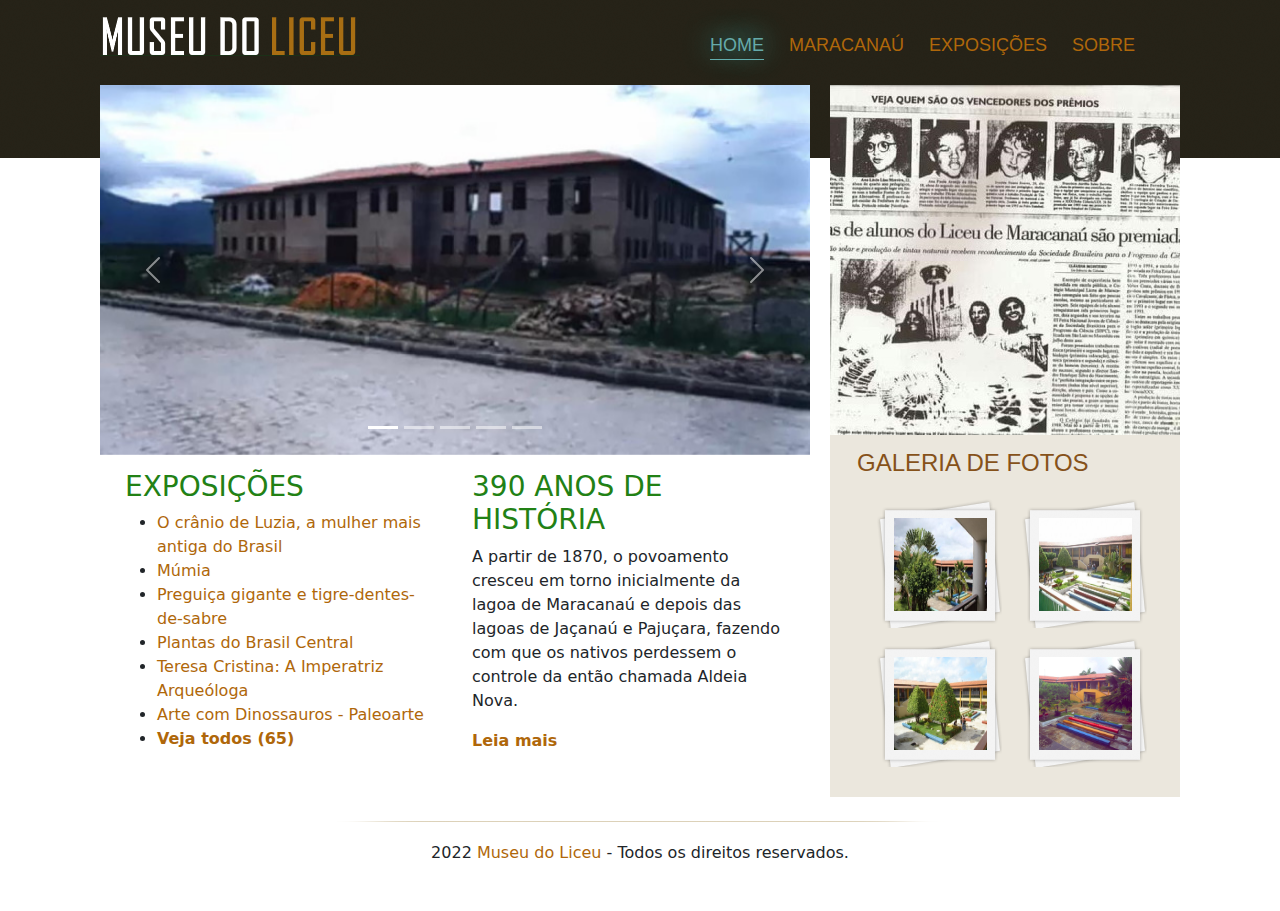
<file: index.html>
<!DOCTYPE html>
<html>
	<head>
		<meta charset="utf-8">

		<link rel="stylesheet" href="style.css">
		<link href="assets/css/styles.css" rel="stylesheet">
		<link rel="stylesheet" href="css/bootstrap.min.css">

		<link rel="shortcut icon" href="img/favicon.svg">


		<title>Museu do Liceu</title>
	</head>
	<body>
		<div id="container">
			<header>
				<div id="logo">
					<h1><a href="index.html">Museu do Liceu</a></h1>
				</div>
				<nav>
					<ul>
						<li><a class="selected" href="index.html">Home</a></li>
						<li><a href="maracanau.html">Maracanaú</a></li>
						<li><a href="exposicoes.html">Exposições</a></li>
						<li><a href="sobre.html">Sobre</a></li>
					</ul>
				</nav>
			</header>

			<main>
				<section id="conteudo">
					<section id="capa">
						<div id="carouselExampleIndicators" class="carousel slide" data-bs-ride="true">
							<div class="carousel-indicators">
							  <button type="button" data-bs-target="#carouselExampleIndicators" data-bs-slide-to="0" class="active" aria-current="true" aria-label="Slide 1"></button>
							  <button type="button" data-bs-target="#carouselExampleIndicators" data-bs-slide-to="1" aria-label="Slide 2"></button>
							  <button type="button" data-bs-target="#carouselExampleIndicators" data-bs-slide-to="2" aria-label="Slide 3"></button>
							  <button type="button" data-bs-target="#carouselExampleIndicators" data-bs-slide-to="3" aria-label="Slide 4"></button>
							  <button type="button" data-bs-target="#carouselExampleIndicators" data-bs-slide-to="4" aria-label="Slide 5"></button>
							</div>
							<div class="carousel-inner">
							  <div class="carousel-item active">
								<img src="img/slider1.jpeg" class="d-block w-100">
							  </div>
							  <div class="carousel-item">
								<img src="img/slider2.jpg" class="d-block w-100">
							  </div>
							  <div class="carousel-item">
								<img src="img/slider3.jpg" class="d-block w-100">
							  </div>
							  <div class="carousel-item">
								<img src="img/slider4.jpg" class="d-block w-100">
							  </div>
							  <div class="carousel-item">
								<img src="img/slider5.jpg" class="d-block w-100">
							  </div>
							</div>
							<button class="carousel-control-prev" type="button" data-bs-target="#carouselExampleIndicators" data-bs-slide="prev">
							  <span class="carousel-control-prev-icon" aria-hidden="true"></span>
							  <span class="visually-hidden">Previous</span>
							</button>
							<button class="carousel-control-next" type="button" data-bs-target="#carouselExampleIndicators" data-bs-slide="next">
							  <span class="carousel-control-next-icon" aria-hidden="true"></span>
							  <span class="visually-hidden">Next</span>
							</button>
						  </div>
					</section>

					<section id="postagens">
						<article id="exposicoes">
							<h3>Exposições</h3>
							<ul>
								<li><a href="exposicoes.html">O crânio de Luzia, a mulher mais antiga do Brasil</a></li>
								<li><a href="exposicoes.html">Múmia</a></li>
								<li><a href="">Preguiça gigante e tigre-dentes-de-sabre</a></li>
								<li><a href="">Plantas do Brasil Central</a></li>
								<li><a href="">Teresa Cristina: A Imperatriz Arqueóloga</a></li>
								<li><a href="">Arte com Dinossauros - Paleoarte</a></li>
								<li><a href=""><strong>Veja todos (65)</strong></a></li>
							</ul>
						</article>

						<article id="historia">
							<h3>390 anos de história</h3>
							<p>A partir de 1870, o povoamento cresceu em torno inicialmente da lagoa de Maracanaú e depois das lagoas de Jaçanaú e Pajuçara, fazendo com que os nativos perdessem o controle da então chamada Aldeia Nova.</p><strong><a href="maracanau.html">Leia mais</a></strong>
						</article>
					</section>
				</section>

				<aside>
					<section id="depoimento">
						<img src="img/jornal.jpg">
					</section>

					</section>

					<br>

					<section id="galeria">
						<h4>Galeria de fotos</h4>
						<a href="#"><img src="img/galeria de fotos/liceu1.jpg"></a>
						<a href="#"><img src="img/galeria de fotos/liceu3.jpg"></a>
						<a href="#"><img src="img/galeria de fotos/liceu2.jpg"></a>
						<a href="#"><img src="img/galeria de fotos/liceu4.jpg"></a>
					</section>
				</aside>
			</main>

			<footer>
				<p>2022 <a href=""> Museu do Liceu</a> - Todos os direitos reservados.</p>
			</footer>
		</div>
		<script src="js/bootstrap.min.js"></script>
		<script src="script.js"></script>
	</body>
</html>
</file>
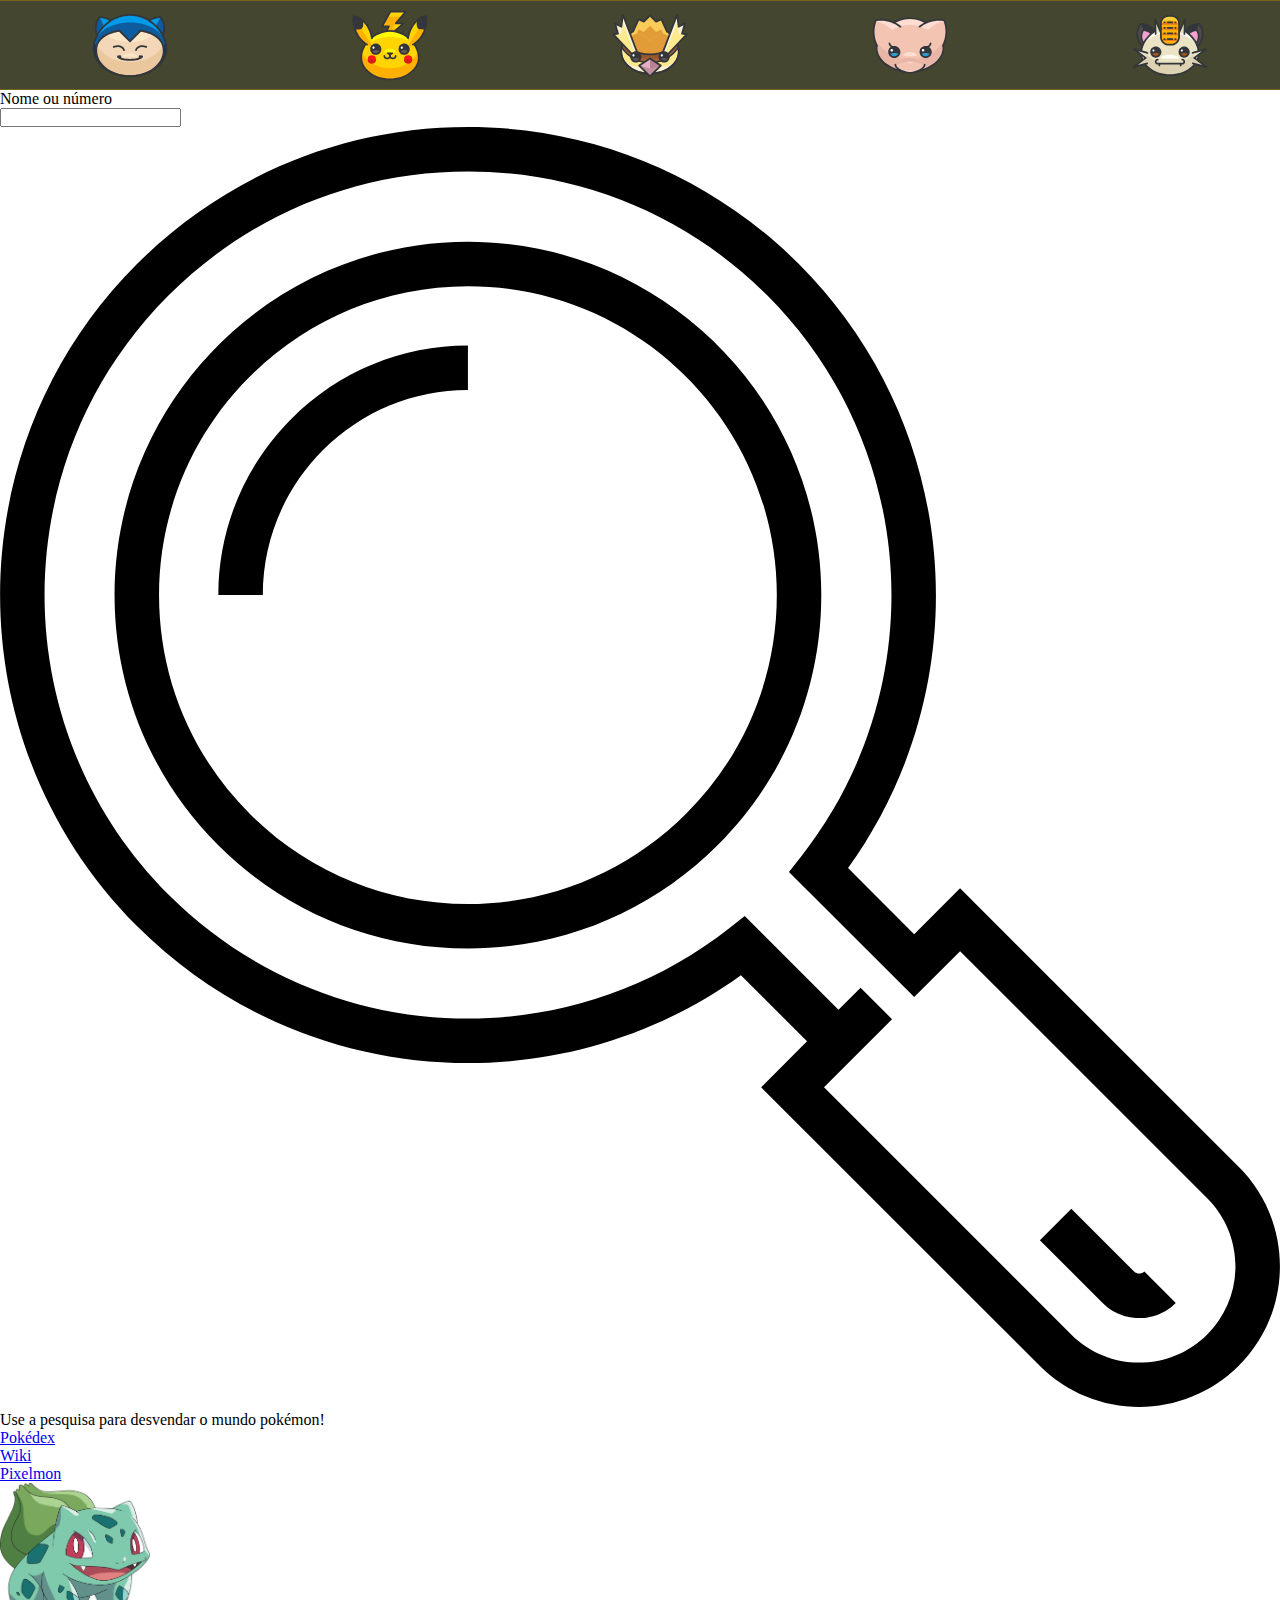
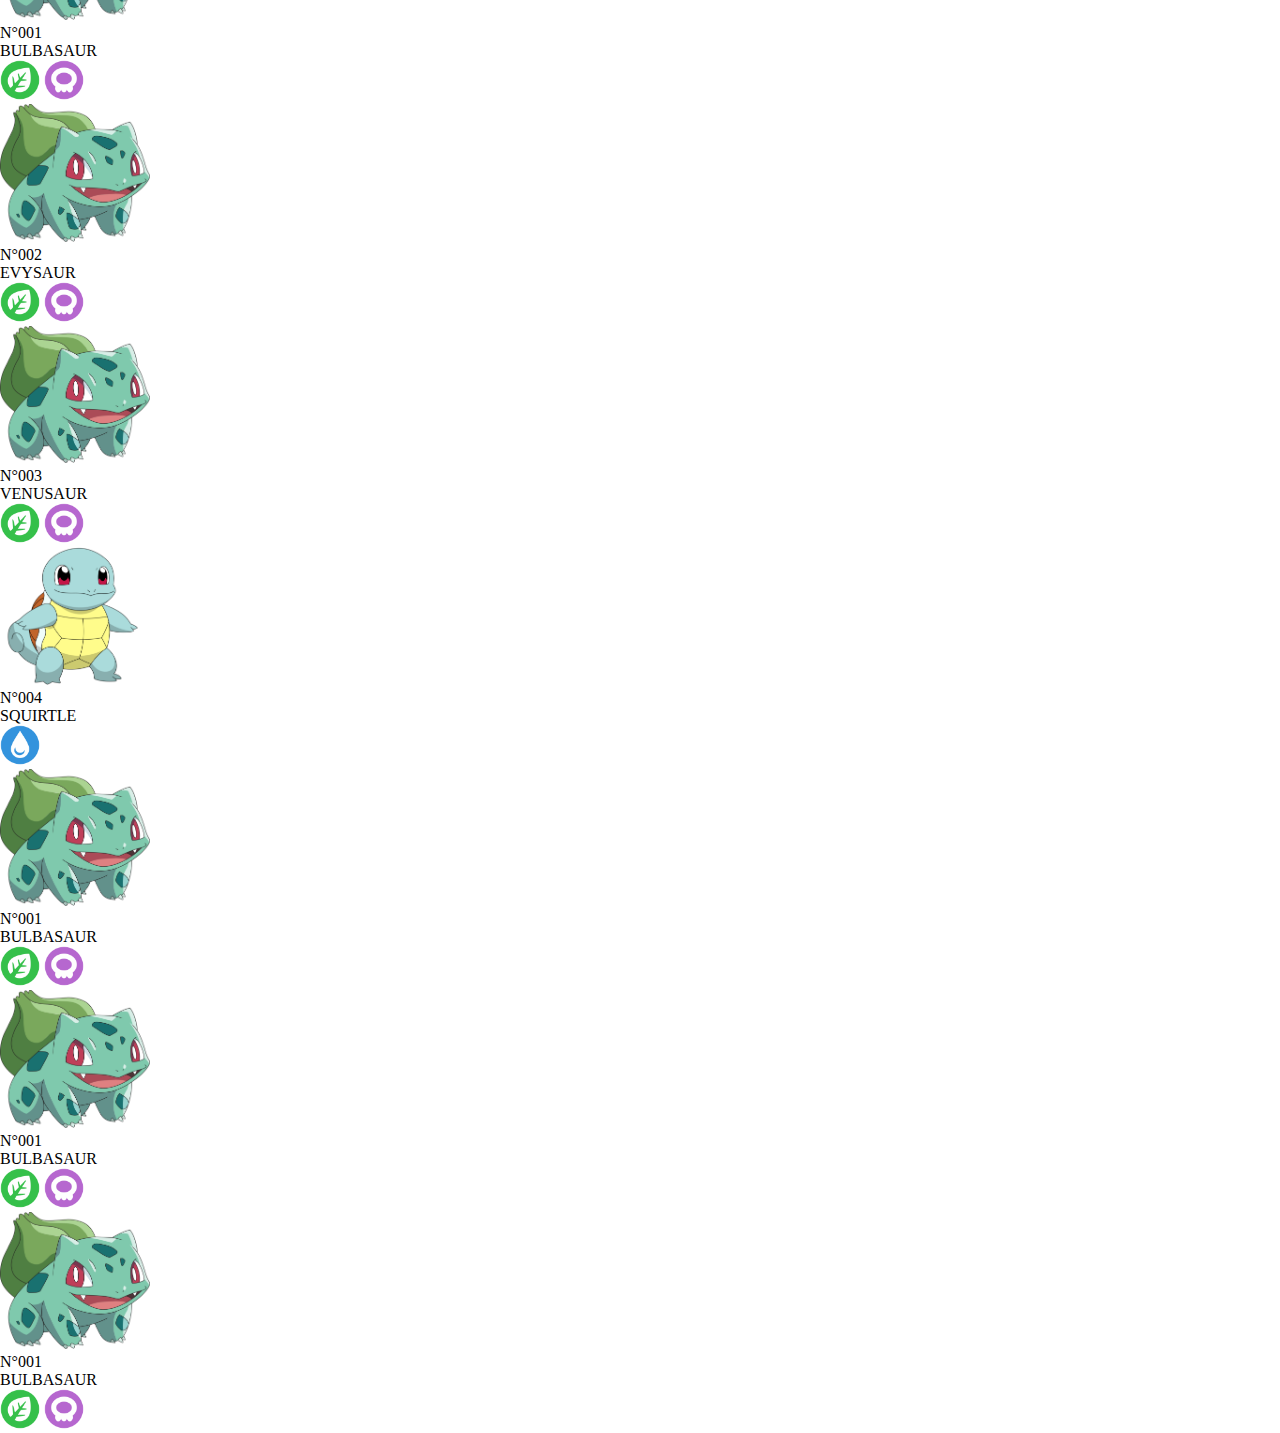
<file: dasd.html>
<!DOCTYPE html>
<html lang="pt-BR">
    <head>

        <title>GengarPédia - Pokédex</title>

        <meta charset="UTF-8">
        <meta http-equiv="X-UA-Compatible" content="IE=edge">
        <meta name="viewport" content="width=device-width, initial-scale=1.0">

        <link rel="shortcut icon" href="assets/icos/icoBulbasauro.ico"> <!-- FAVICON -->
        
        <link href="assets/css/styles.css" rel="stylesheet"> <!-- importação do CSS -->

    </head>
    <body>
        <div class="marquee">
            <ul class="marquee-content">
              <li><img src="assets/imagens/svg/pokemon/snorlax_icon-icons.com_67505.svg"></li>
              <li><img src="assets/imagens/svg/pokemon/pikachu_icon-icons.com_67535.svg"></li>
              <li><img src="assets/imagens/svg/pokemon/pidgey_icon-icons.com_67536.svg"></li>
              <li><img src="assets/imagens/svg/pokemon/mew_icon-icons.com_67542.svg"></li>
              <li><img src="assets/imagens/svg/pokemon/meowth_icon-icons.com_67543.svg"></li>
              <li><img src="assets/imagens/svg/pokemon/mankey_icon-icons.com_67546.svg"></li>
              <li><img src="assets/imagens/svg/pokemon/jigglypuff_icon-icons.com_67550.svg"></li>
              <li><img src="assets/imagens/svg/pokemon/eevee_icon-icons.com_67563.svg"></li>
              <li><img src="assets/imagens/svg/pokemon/dratini_icon-icons.com_67564.svg"></li>
              <li><img src="assets/imagens/svg/pokemon/caterpie_icon-icons.com_67577.svg"></li>
              <li><img src="assets/imagens/svg/pokemon/bellsprout_icon-icons.com_67585.svg"></li>
              <li><img src="assets/imagens/svg/pokemon/abra_icon-icons.com_67592.svg"></li>
              <li><img src="assets/imagens/svg/pokemon/psyduck_icon-icons.com_67509.svg"></li>
              <li><img src="assets/imagens/svg/pokemon/rattata_icon-icons.com_67508.svg"></li>
            </ul>
          </div>
        <header>
            <div id="container-cabecalho">
                <div id="container-menu-pesquisa">
                    <div><label id="titulo-pesquisar">Nome ou número</label></div>
                    <div id="container-pesquisar">
                        <input type="text" id="pesquisar-pokemon">
                        <div id="btn-pesquisar">
                            <img src="assets/imagens/svg/loupe_79257.svg">
                        </div>
                    </div>
                    <div><label id="subtitulo-pesquisar">Use a pesquisa para desvendar o mundo pokémon!</label></div>
                </div>
                <nav>
                    <ul id="menu-de-navegacao">
                        <li><a id="opcao-1" class="opcao-selecionada" href="index.html">Pokédex</a></li>
                        <li><a id="opcao-2" href="#">Wiki</a></li>
                        <li><a id="opcao-3" href="#">Pixelmon</a></li>
                    </ul>
                </nav>
            </div>
        </header>
        <main>
            <section id="primeira-geracao">
                <div id="bulbasaur">
                    <div class="container-pokemon">
                        <img src="assets/imagens/pokemons/bulbassauro.png" width="150">
                    </div>
                        <div><label>N°001</label></div>
                        <div><label>BULBASAUR</label></div>
                    <div>
                        <img src="assets/imagens/icones/iconplanta.png" width="40">
                        <img src="assets/imagens/icones/iconvenenoso.png" width="40">
                    </div>
                </div>
                <div id="bulbasaur">
                    <div class="container-pokemon">
                        <img src="assets/imagens/pokemons/bulbassauro.png" width="150">
                    </div>
                        <div><label>N°002</label></div>
                        <div><label>EVYSAUR</label></div>
                    <div>
                        <img src="assets/imagens/icones/iconplanta.png" width="40">
                        <img src="assets/imagens/icones/iconvenenoso.png" width="40">
                    </div>
                </div>
                <div id="bulbasaur">
                    <div class="container-pokemon">
                        <img src="assets/imagens/pokemons/bulbassauro.png" width="150">
                    </div>
                        <div><label>N°003</label></div>
                        <div><label>VENUSAUR</label></div>
                    <div>
                        <img src="assets/imagens/icones/iconplanta.png" width="40">
                        <img src="assets/imagens/icones/iconvenenoso.png" width="40">
                    </div>
                </div>
                <div id="bulbasaur">
                    <div class="container-pokemon">
                        <img src="assets/imagens/pokemons/squirtle.png" width="150">
                    </div>
                        <div><label>N°004</label></div>
                        <div><label>SQUIRTLE</label></div>
                    <div>
                        <img src="assets/imagens/icones/iconagua.png" width="40">
                    </div>
                </div>
                <div id="bulbasaur">
                    <div class="container-pokemon">
                        <img src="assets/imagens/pokemons/bulbassauro.png" width="150">
                    </div>
                        <div><label>N°001</label></div>
                        <div><label>BULBASAUR</label></div>
                    <div>
                        <img src="assets/imagens/icones/iconplanta.png" width="40">
                        <img src="assets/imagens/icones/iconvenenoso.png" width="40">
                    </div>
                </div>
                <div id="bulbasaur">
                    <div class="container-pokemon">
                        <img src="assets/imagens/pokemons/bulbassauro.png" width="150">
                    </div>
                        <div><label>N°001</label></div>
                        <div><label>BULBASAUR</label></div>
                    <div>
                        <img src="assets/imagens/icones/iconplanta.png" width="40">
                        <img src="assets/imagens/icones/iconvenenoso.png" width="40">
                    </div>
                </div>
                <div id="bulbasaur">
                    <div class="container-pokemon">
                        <img src="assets/imagens/pokemons/bulbassauro.png" width="150">
                    </div>
                        <div><label>N°001</label></div>
                        <div><label>BULBASAUR</label></div>
                    <div>
                        <img src="assets/imagens/icones/iconplanta.png" width="40">
                        <img src="assets/imagens/icones/iconvenenoso.png" width="40">
                    </div>
                </div>
            </section>
        </main>
    </body>

    <!-- Scritps -->
   
    <script src="script.js"></script>

    <!-- Scritps -->
</html>
</file>
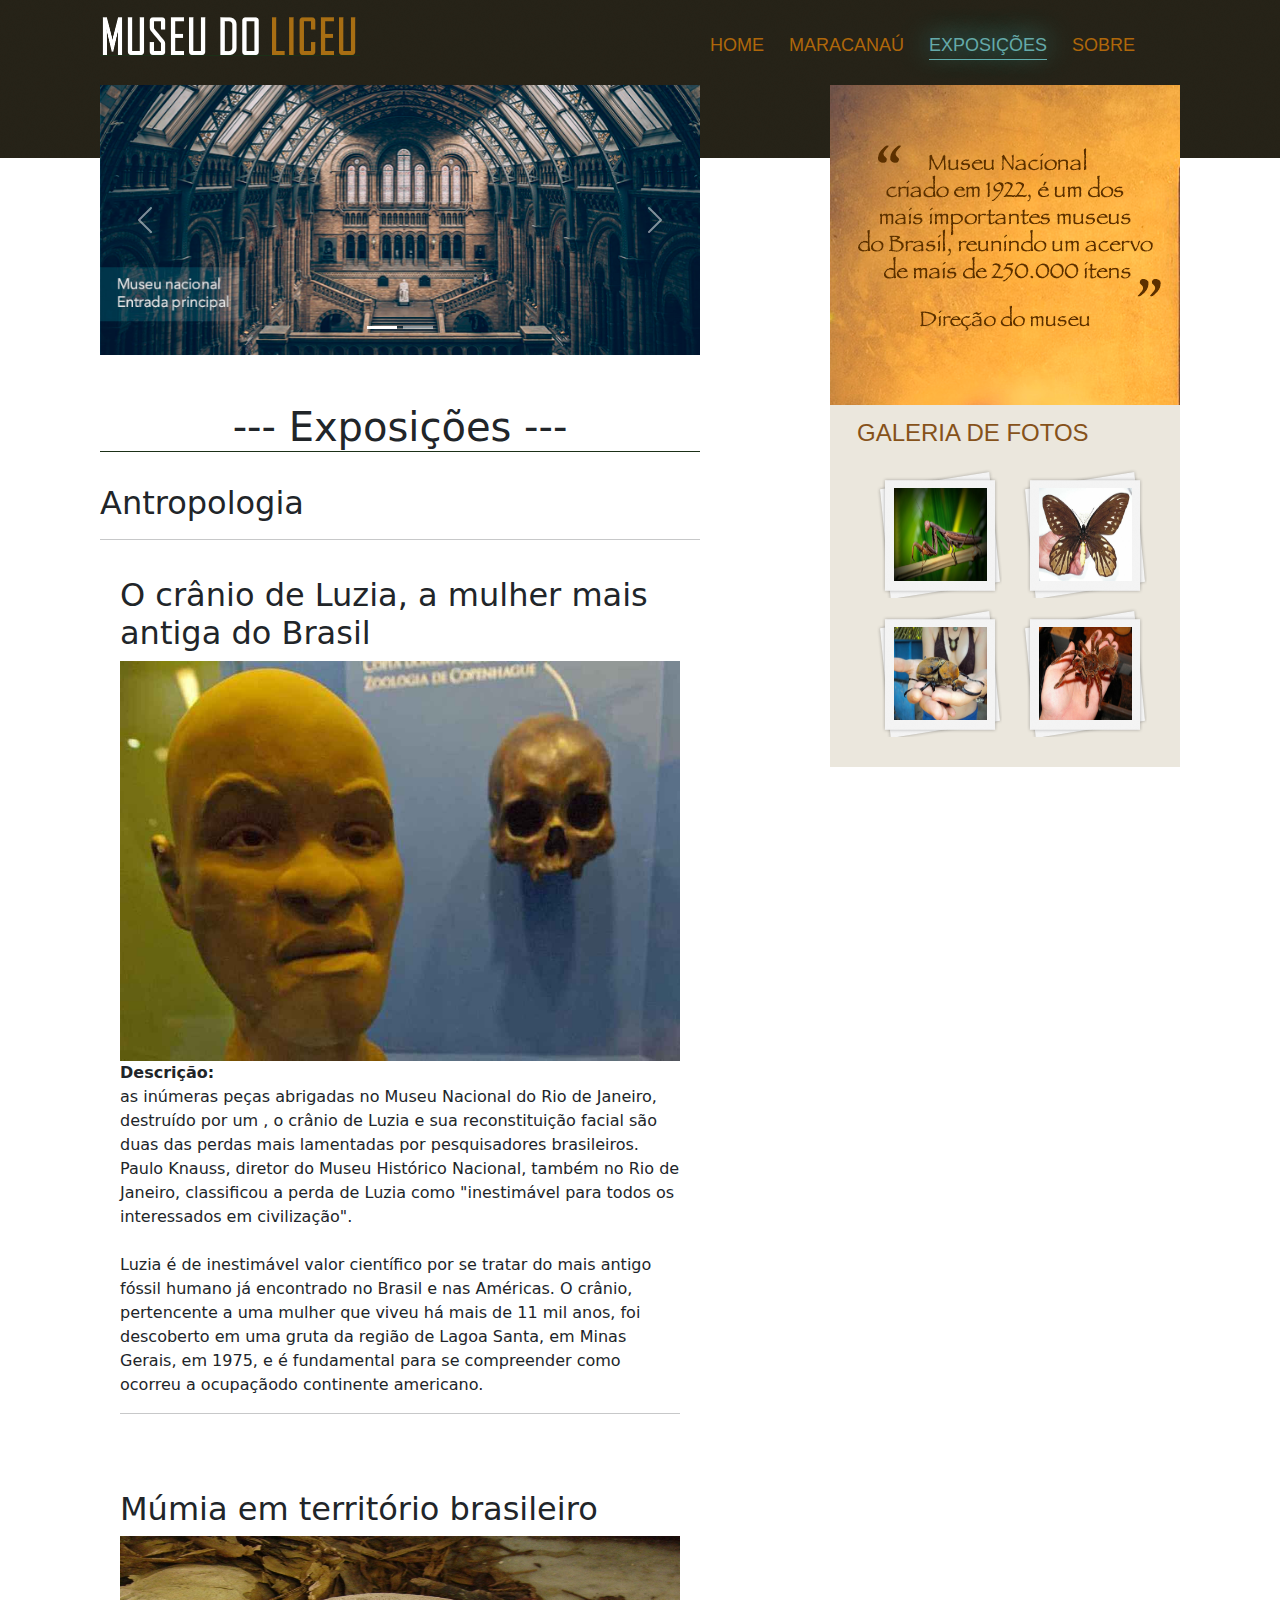
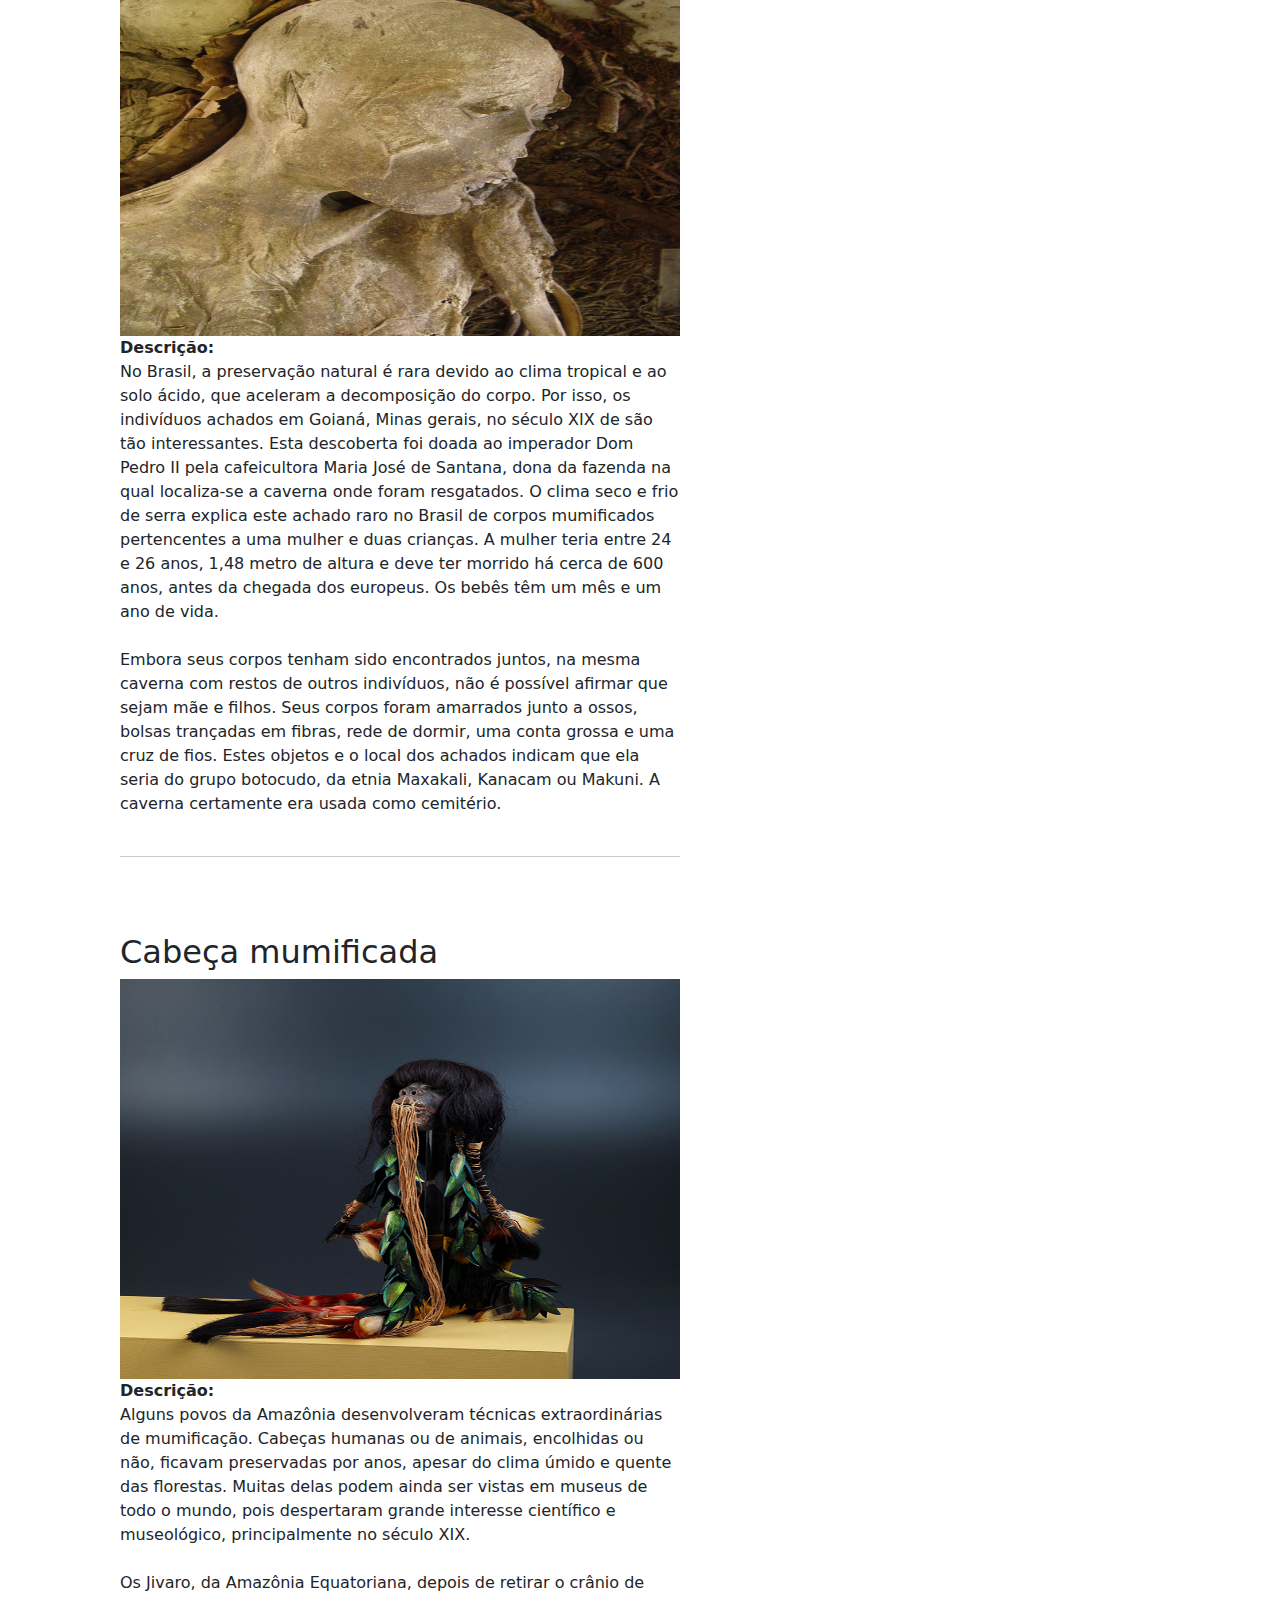
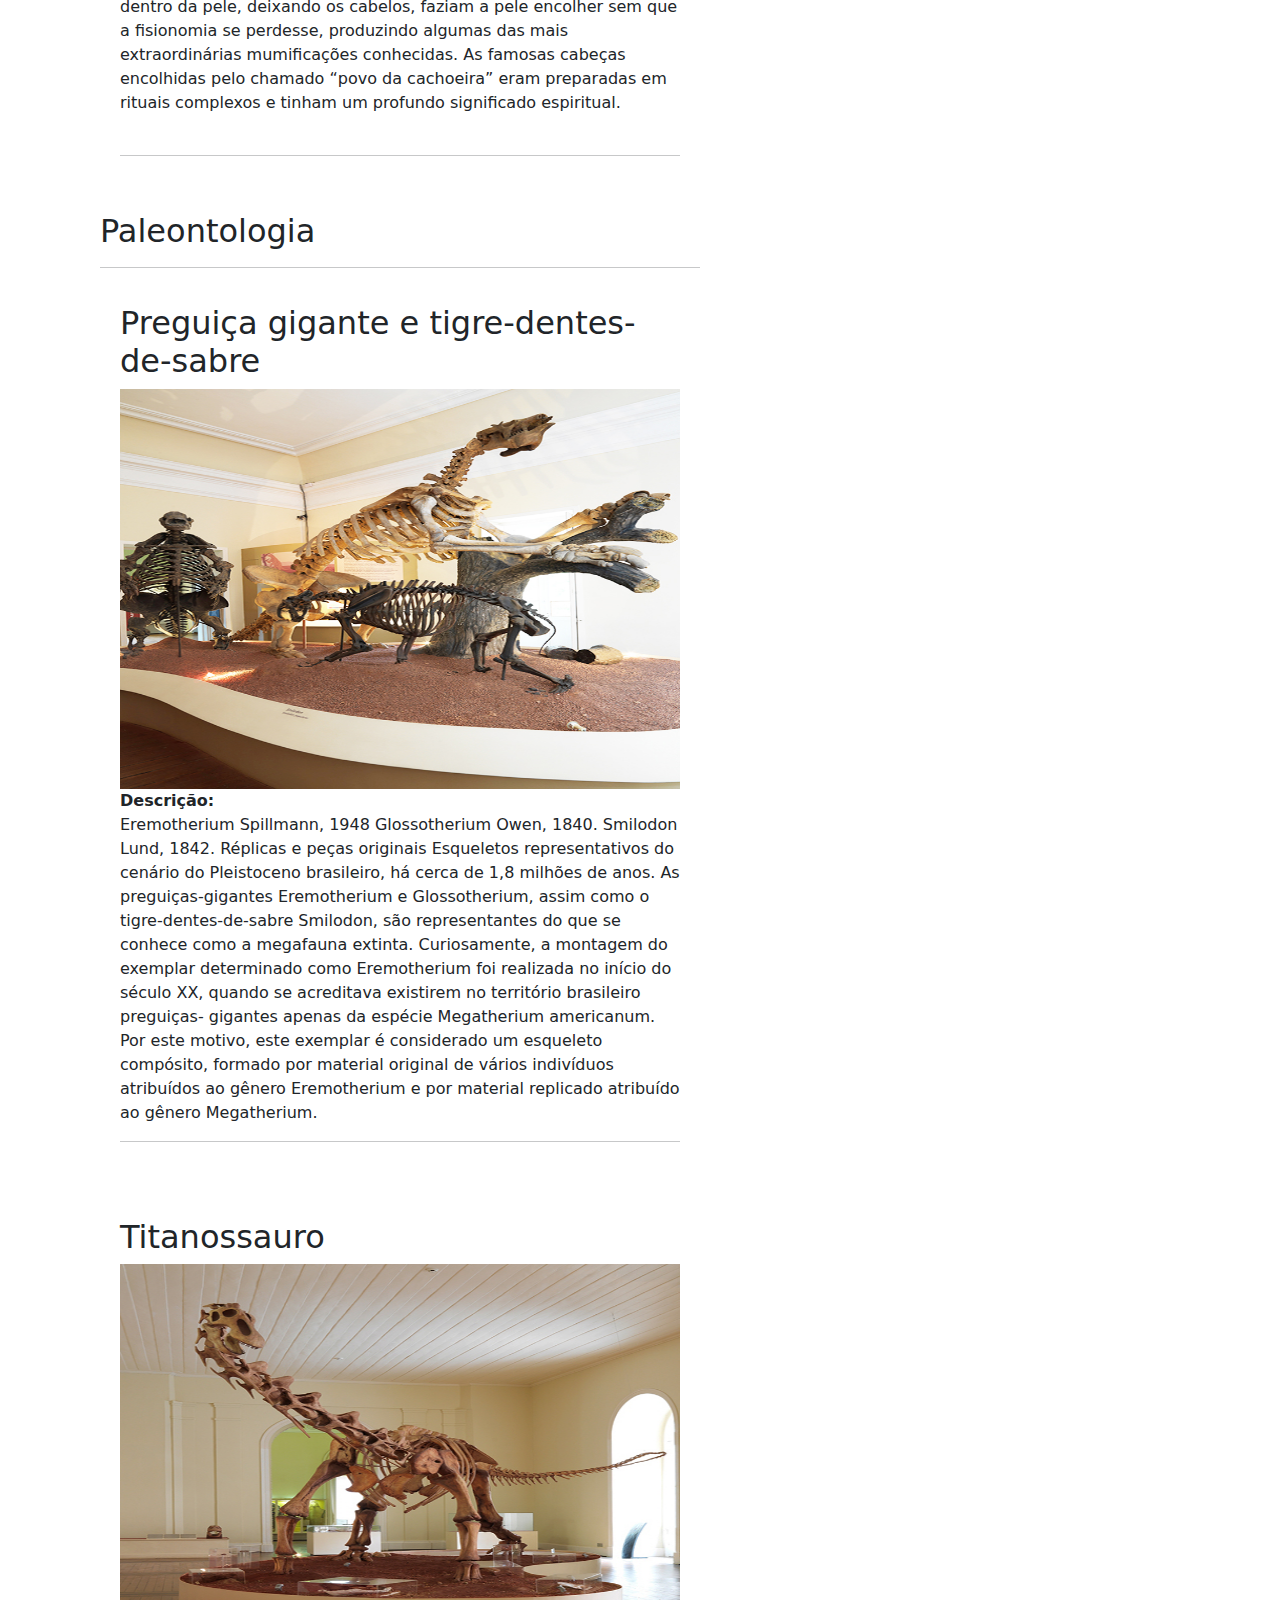
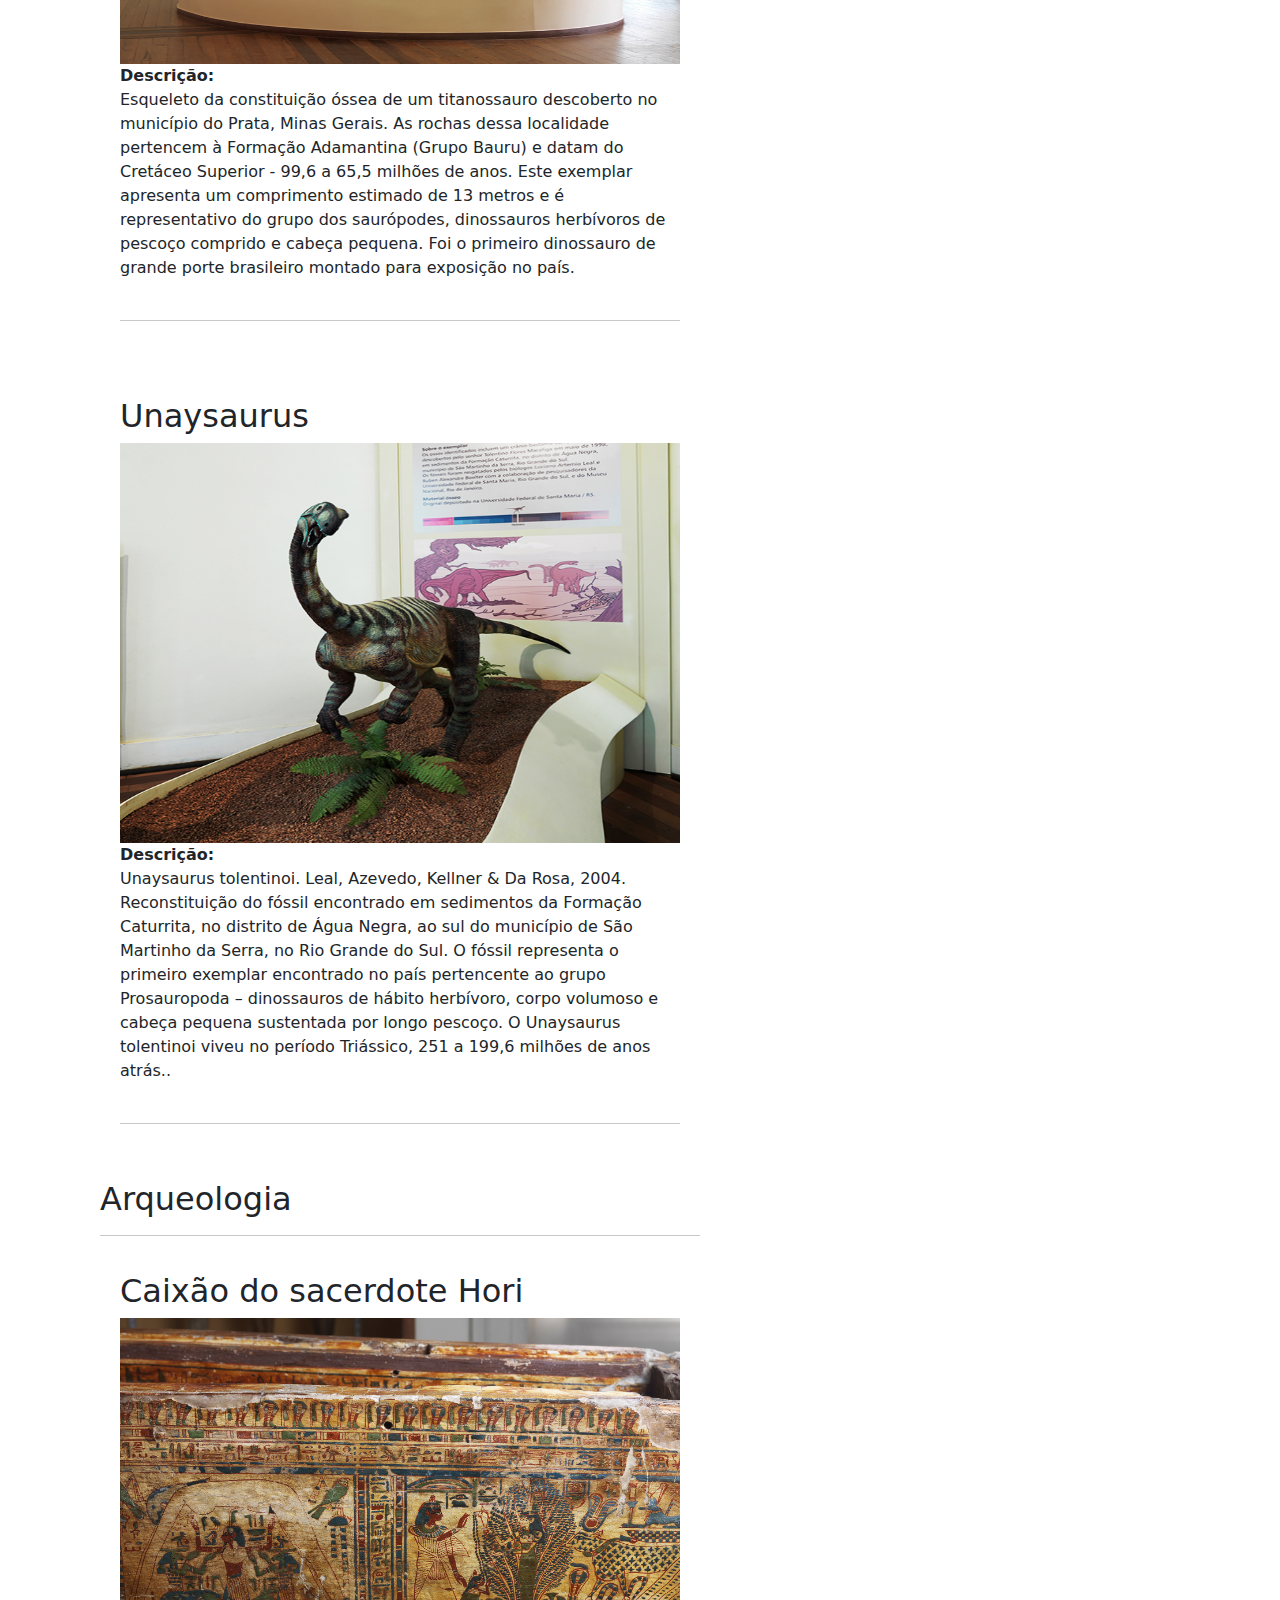
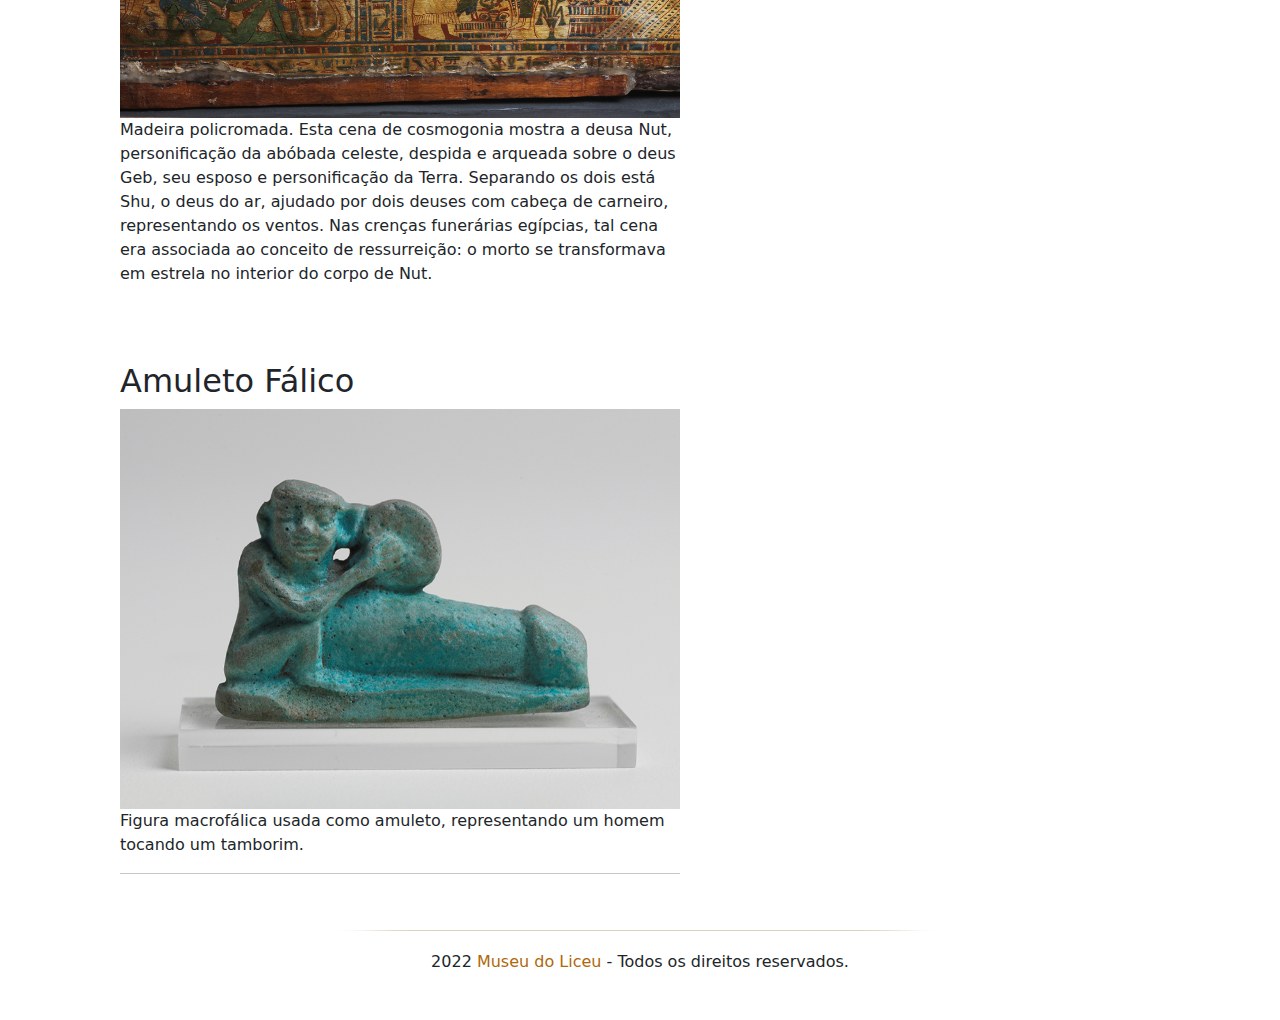
<file: exposicoes.html>
<!DOCTYPE html>
<html>
	<head>
		<meta charset="utf-8">

		<link rel="stylesheet" href="style.css">
		<link rel="stylesheet" href="css/bootstrap.min.css">
		<link href="assets/css/styles.css" rel="stylesheet">

		<link rel="shortcut icon" href="img/favicon.svg">


		<title>Museu do Liceu</title>
	</head>
	<body>
		<div id="container">
			<header>
				<div id="logo">
					<h1><a href="index.html">Museu do Liceu</a></h1>
				</div>
				<nav>
					<ul>
						<li><a href="index.html">Home</a></li>
						<li><a href="maracanau.html">Maracanaú</a></li>
						<li><a class="selected" href="exposicoes.html">Exposições</a></li>
						<li><a href="sobre.html">Sobre</a></li>
					</ul>
				</nav>
			</header>

			<main>
				<section id="area-postagens">

					<div id="carouselExampleIndicators" class="carousel slide" data-bs-ride="true">
						<div class="carousel-indicators">
						  <button type="button" data-bs-target="#carouselExampleIndicators" data-bs-slide-to="0" class="active" aria-current="true" aria-label="Slide 1"></button>
						  <button type="button" data-bs-target="#carouselExampleIndicators" data-bs-slide-to="1" aria-label="Slide 2"></button>
						</div>
						<div class="carousel-inner">
						  <div class="carousel-item active">
							<img src="img/museu.png" class="d-block w-100">
						  </div>
						  <div class="carousel-item">
							<img src="img/museu2.jpg" class="d-block w-100">
						  </div>
						</div>
						<button class="carousel-control-prev" type="button" data-bs-target="#carouselExampleIndicators" data-bs-slide="prev">
						  <span class="carousel-control-prev-icon" aria-hidden="true"></span>
						  <span class="visually-hidden">Previous</span>
						</button>
						<button class="carousel-control-next" type="button" data-bs-target="#carouselExampleIndicators" data-bs-slide="next">
						  <span class="carousel-control-next-icon" aria-hidden="true"></span>
						  <span class="visually-hidden">Next</span>
						</button>
					  </div>
					  <br><br>
					  <div><h1>--- Exposições ---</h1></div>
					  <br>
					  <h2>Antropologia</h2>
					  <hr>

					  
					  <section id="post1" class="postagem">
						  <h2>O crânio de Luzia, a mulher mais antiga do Brasil</h2>
						<img src="img/luzia.jpg">
						
						<p><strong>Descrição:</strong><br> as inúmeras peças abrigadas no Museu Nacional do Rio de Janeiro, destruído por um , o crânio de Luzia e sua reconstituição facial são duas das perdas mais lamentadas por pesquisadores brasileiros. Paulo Knauss, diretor do Museu Histórico Nacional, também no Rio de Janeiro, classificou a perda de Luzia como "inestimável para todos os interessados em civilização".<br><br>
						Luzia é de inestimável valor científico por se tratar do mais antigo fóssil humano já encontrado no Brasil e nas Américas. O crânio, pertencente a uma mulher que viveu há mais de 11 mil anos, foi descoberto em uma gruta da região de Lagoa Santa, em Minas Gerais, em 1975, e é fundamental para se compreender como ocorreu a ocupaçãodo continente americano.</p>
						<hr>
					</section>

					<section id="post1" class="postagem">
						<h2>Múmia em território brasileiro</h2>
						<img src="img/mumia.jpg">
						
						<p><strong>Descrição:</strong><br>No Brasil, a preservação natural é rara devido ao clima tropical e ao solo ácido, que aceleram a decomposição do corpo. Por isso, os indivíduos achados em Goianá, Minas gerais, no século XIX de são tão interessantes. Esta descoberta foi doada ao imperador Dom Pedro II pela cafeicultora Maria José de Santana, dona da fazenda na qual localiza-se a caverna onde foram resgatados. O clima seco e frio de serra explica este achado raro no Brasil de corpos mumificados pertencentes a uma mulher e duas crianças. A mulher teria entre 24 e 26 anos, 1,48 metro de altura e deve ter morrido há cerca de 600 anos, antes da chegada dos europeus. Os bebês têm um mês e um ano de vida.<br><br>

						Embora seus corpos tenham sido encontrados juntos, na mesma caverna com restos de outros indivíduos, não é possível afirmar que sejam mãe e filhos. Seus corpos foram amarrados junto a ossos, bolsas trançadas em fibras, rede de dormir, uma conta grossa e uma cruz de fios. Estes objetos e o local dos achados indicam que ela seria do grupo botocudo, da etnia Maxakali, Kanacam ou Makuni. A caverna certamente era usada como cemitério.<br><br></p>
						<hr>
					</section>
					<section id="post1" class="postagem">
						<h2>Cabeça mumificada</h2>
						<img src="img/cabecamumificada.jpg">
						
						<p><strong>Descrição:</strong><br>Alguns povos da Amazônia desenvolveram técnicas extraordinárias de mumificação. Cabeças humanas ou de animais, encolhidas ou não, ficavam preservadas por anos, apesar do clima úmido e quente das florestas. Muitas delas podem ainda ser vistas em museus de todo o mundo, pois despertaram grande interesse científico e museológico, principalmente no século XIX.<br><br>

						Os Jivaro, da Amazônia Equatoriana, depois de retirar o crânio de dentro da pele, deixando os cabelos, faziam a pele encolher sem que a fisionomia se perdesse, produzindo algumas das mais extraordinárias mumificações conhecidas. As famosas cabeças encolhidas pelo chamado “povo da cachoeira” eram preparadas em rituais complexos e tinham um profundo significado espiritual.<br><br></p>
						<hr>
					</section>
					
					<h2>Paleontologia</h2>
					<hr>
					
					<section id="post1" class="postagem">
						<h2>Preguiça gigante e tigre-dentes-de-sabre</h2>
						<img src="img/preguiça e tigre.jpg"><br>
						
						<p><strong>Descrição:</strong><br>Eremotherium Spillmann, 1948 Glossotherium Owen, 1840. Smilodon Lund, 1842. Réplicas e peças originais Esqueletos representativos do cenário do Pleistoceno brasileiro, há cerca de 1,8 milhões de anos. As preguiças-gigantes Eremotherium e Glossotherium, assim como o tigre-dentes-de-sabre Smilodon, são representantes do que se conhece como a megafauna extinta. Curiosamente, a montagem do exemplar determinado como Eremotherium foi realizada no início do século XX, quando se acreditava existirem no território brasileiro preguiças- gigantes apenas da espécie Megatherium americanum. Por este motivo, este exemplar é considerado um esqueleto compósito, formado por material original de vários indivíduos atribuídos ao gênero Eremotherium e por material replicado atribuído ao gênero Megatherium.</p>
						<hr>
					</section>
					
					<section id="post1" class="postagem">
						<h2>Titanossauro</h2>
						<img src="img/titanossauro.jpg">
						
						<p><strong>Descrição:</strong><br>Esqueleto da constituição óssea de um titanossauro descoberto no município do Prata, Minas Gerais. As rochas dessa localidade pertencem à Formação Adamantina (Grupo Bauru) e datam do Cretáceo Superior - 99,6 a 65,5 milhões de anos. Este exemplar apresenta um comprimento estimado de 13 metros e é representativo do grupo dos saurópodes, dinossauros herbívoros de pescoço comprido e cabeça pequena. Foi o primeiro dinossauro de grande porte brasileiro montado para exposição no país.<br><br></p>
						<hr>
						</section>
						
					<section id="post1" class="postagem">
							<h2>Unaysaurus</h2>
							<img src="img/unaysaurus.jpg">
							
						<p><strong>Descrição:</strong><br>Unaysaurus tolentinoi. Leal, Azevedo, Kellner & Da Rosa, 2004.
								Reconstituição do fóssil encontrado em sedimentos da Formação Caturrita, no distrito de Água Negra, ao sul do município de São Martinho da Serra, no Rio Grande do Sul. O fóssil representa o primeiro exemplar encontrado no país pertencente ao grupo Prosauropoda – dinossauros de hábito herbívoro, corpo volumoso e cabeça pequena sustentada por longo pescoço. O Unaysaurus tolentinoi viveu no período Triássico, 251 a 199,6 milhões de anos atrás..<br><br></p>
							<hr>
					</section>
					<h2>Arqueologia</h2>
					<hr>
					<section id="post1" class="postagem">
						<h2>Caixão do sacerdote Hori</h2>
						<img src="img/caixão.jpg" width="100">
						
						<p>Madeira policromada. Esta cena de cosmogonia mostra a deusa Nut, personificação da abóbada celeste, despida e arqueada sobre o deus Geb, seu esposo e personificação da Terra. Separando os dois está Shu, o deus do ar, ajudado por dois deuses com cabeça de carneiro, representando os ventos. Nas crenças funerárias egípcias, tal cena era associada ao conceito de ressurreição: o morto se transformava em estrela no interior do corpo de Nut.</p>
					</section>
					<section id="post1" class="postagem">
						<h2>Amuleto Fálico</h2>
						<img src="img/amuleto.jpg">
						
						<p>Figura macrofálica usada como amuleto, representando um homem tocando um tamborim.</p>
						<hr>
					</section>
					
				</section>
				
				<section id="area-lateral">
					
				</section>
				
				<aside>
					<section id="depoimento">
						<img src="img/depoimento.png">
					</section>
					
					<br>

					<section id="galeria">
						<h4>Galeria de fotos</h4>
						<a href="#"><img src="img/louva deus.jpg"></a>
						<a href="#"><img src="img/borboleta.jpg"></a>
						<a href="#"><img src="img/besouro elefante.jpg"></a>
						<a href="#"><img src="img/aranha.jpg"></a>
					</section>


				</aside>
			</main>

			<footer>
				<p>2022 <a href=""> Museu do Liceu</a> - Todos os direitos reservados.</p>
			</footer>
		</div>
		<script src="js/bootstrap.min.js"></script>
	</body>
</html>
</file>
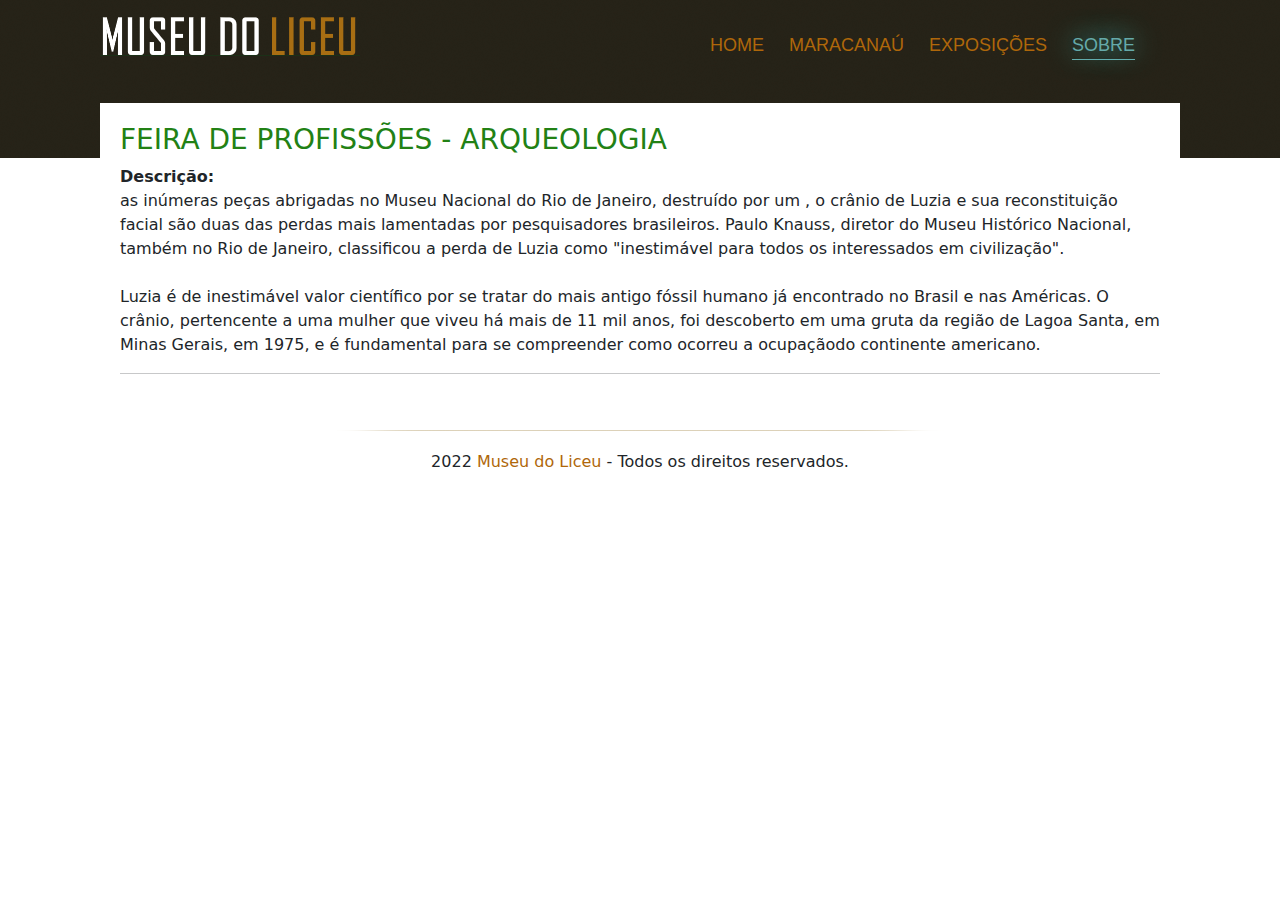
<file: sobre.html>
<!DOCTYPE html>
<html>
	<head>
		<meta charset="utf-8">

		<link rel="stylesheet" href="style.css">
		<link rel="stylesheet" href="css/bootstrap.min.css">
		<link href="assets/css/styles.css" rel="stylesheet">

		<link rel="shortcut icon" href="img/favicon.svg">


		<title>Museu do Liceu</title>
	</head>
	<body>
		<div id="container">
			<header>
				<div id="logo">
					<h1><a href="index.html">Museu do Liceu</a></h1>
				</div>
				<nav>
					<ul>
						<li><a href="index.html">Home</a></li>
						<li><a href="maracanau.html">Maracanaú</a></li>
						<li><a href="exposicoes.html">Exposições</a></li>
						<li><a class="selected" href="sobre.html">Sobre</a></li>
					</ul>
				</nav>
			</header>

			<main>
				<br>
				<br>
				<section id="post1" class="postagem">
					<h3>Feira de profissões - Arqueologia</h3>
					<p><strong>Descrição:</strong><br> as inúmeras peças abrigadas no Museu Nacional do Rio de Janeiro, destruído por um , o crânio de Luzia e sua reconstituição facial são duas das perdas mais lamentadas por pesquisadores brasileiros. Paulo Knauss, diretor do Museu Histórico Nacional, também no Rio de Janeiro, classificou a perda de Luzia como "inestimável para todos os interessados em civilização".<br><br>
					Luzia é de inestimável valor científico por se tratar do mais antigo fóssil humano já encontrado no Brasil e nas Américas. O crânio, pertencente a uma mulher que viveu há mais de 11 mil anos, foi descoberto em uma gruta da região de Lagoa Santa, em Minas Gerais, em 1975, e é fundamental para se compreender como ocorreu a ocupaçãodo continente americano.</p>
					<hr>
				</section>
			</main>

			<footer>
				<p>2022 <a href=""> Museu do Liceu</a> - Todos os direitos reservados.</p>
			</footer>
		</div>
		<script src="js/bootstrap.min.js"></script>
	</body>
</html>
</file>
<file: style.css>
body {
    background: url('img/fundo.png') repeat-x;
    font: 12px "Lucida Grande", "Lucida Sans Unicode", Arial, sans-serif;
}

h1{
    text-align: center;
    border-bottom: 1px solid #1b3017;
}

a:link, a:active, a:visited{
    color: #af670a;
    text-decoration: none;
    transition: 0.3s;
}

a:hover{
    color: #227115;
    transition: 0.3s;
}

.block{
    display: grid;
}

body a{
    text-decoration: none;
}

.block p{
    margin-left: 25px;
}

#container {
    width: 1080px;
    margin: 0 auto;
}

#logo h1{
    float: left;
}
#logo a {
    width: 260px;
    height: 40px;
    text-indent: -9999px;
    display: block;
    background: url('img/logo.png') no-repeat;
}

nav {
    height: 30px;
    font: 18px "Lucida Grande", "Lucida Sans Unicode", Arial, sans-serif;
}

header {
    padding: 15px 0;
    height: 55px;
}

nav ul{
    list-style: none;
    margin: 20px;
    float: right;
    height: 30px;
}

nav ul li {
    float: left;
}

nav ul li a{
    color: #687c7c;
    display: block;
    margin-right: 25px;
    padding-bottom: 3px;
    text-transform: uppercase;
    transition: 0.5s;
}

nav ul li a:hover, a.selected{
    color: #65aaaa;
    border-bottom: 1px solid #65aaaa;

    text-shadow: #4ae9e9 0px 0px 30px;
    transition: 0.5s;
}

#conteudo{
    width: 710px;
    float: left;
}

#qtd {
    width: 30px;
}

aside{
    font: 12px "Lucida Grande", "Lucida Sans Unicode", Arial, sans-serif;
    width: 350px;
    float: right;
    background: #ebe7dd;
    padding-bottom: 30px;
    margin-bottom: 24px;
}

section#visita{
    background: #cdc8b1;
    padding: 10px 27px 27px 27px;
    margin-top: 10px;
}

section#depoimento.hino{
    margin-top: 10px;
    padding: 0 27px 0 27px;
}

section#galeria{
    padding: 0 27px 0 27px;
}

section#galeria a{
    display: block;
    background: url('img/fundo-foto.png') no-repeat;
    float: left;
    padding: 17px 15px 17px 15px;
    margin: 10px 0 0 20px;
    font: 12px "Lucida Grande", "Lucida Sans Unicode", Arial, sans-serif;
}

section#galeria img{
    width: 93px;
    height: 93px;
    margin-left: 2px;
    margin-top: 2px;
}


h4{
    color: #86521a;
    text-transform: uppercase;
    padding-bottom: 3px;
    margin-bottom: 0;
    font: 12px "Lucida Grande", "Lucida Sans Unicode", Arial, sans-serif;
}

input{
    height: 20px;
    width: 80px;
    background: #fff;
    border: none;
    font-size: 1em;
}

input.campo{
    border: 1px solid #ada484;
}

input.botao{
    background: #9b9271;
    color: white;
    width: 100%;
    height: 40px;
    font-size: 1.2em;
}

article#video{
    float: left;
    width: 310px;
    margin-left: 25px;
}

article#mapa{
    float: left;
    width: 310px;
    margin-left: 28px;
}

article#exposicoes{
    float: left;
    width: 310px;
    margin: 15px 0 0 25px;
}

article#historia{
    float: left;
    width: 310px;
    margin: 15px 0 0 37px;
}

h3{
    color: #228115;
    font-size: 1.0em;
    margin-bottom: 15px;
    text-transform: uppercase;
}

footer{
    clear: both;
    padding: 20px 0 30px 0;
    text-align: center;
    background: url('img/fundo-rodape.png') no-repeat center top;
    margin-top: 20px;
}

#area-postagens{
    width: 600px;
    float: left;
}

#area-postagens img{
    width: 560px;
    float: left;
}

#area-lateral {
    width: 240px;
    float: right;
}

.postagem {
    padding: 20px;
    margin-bottom: 20px;
    background: white;
}

.postagem img {
    width: 560px;
    height: 400px;
    background: white;
}

.data-postagem{
    font-size: 0.8em;
    border-bottom: 1px solid #CCC;
    padding-bottom: 10px;
    font-weight: bold;
    display: block;
}
</file>
<file: assets/css/styles.css>
::-webkit-scrollbar{
    width: 10px;
}

::-webkit-scrollbar-thumb{
    background-color: rgb(160, 158, 158);
}

@import url('https://fonts.googleapis.com/css?family=Montserrat');

* {
  margin: 0;
  padding: 0;
  box-sizing: border-box;
}


:root {
  --marquee-width: 100%;
  --marquee-height: 10vh;
  /* --marquee-elements: 12; */ /* defined with JavaScript */
  --marquee-elements-displayed: 5;
  --marquee-element-width: calc(var(--marquee-width) / var(--marquee-elements-displayed));
  --marquee-animation-duration: calc(var(--marquee-elements) * 3s);
}

.marquee {
  width: var(--marquee-width);
  height: var(--marquee-height);
  background-color: rgb(68, 70, 48);
  color: #eee;
  overflow: hidden;
  position: relative;
  border-top: 1px solid rgb(116, 100, 29);
  border-bottom: 1px solid rgb(116, 100, 29);
}
.marquee:before, .marquee:after {
  height: 100%;
}
.marquee:before {
  left: 0;
  background: linear-gradient(to right, #111 0%, transparent 100%);
}
.marquee:after {
  right: 0;
  background: linear-gradient(to left, #111 0%, transparent 100%);
}
.marquee-content {
  list-style: none;
  height: 100%;
  display: flex;
  animation: scrolling var(--marquee-animation-duration) linear infinite;
}

@keyframes scrolling {
  0% { transform: translateX(0); }
  100% { transform: translateX(calc(-1 * var(--marquee-element-width) * var(--marquee-elements))); }
}
.marquee-content li {
  display: flex;
  justify-content: center;
  align-items: center;
  flex-shrink: 0;
  width: 260px;
  max-height: 100%;
  font-size: calc(var(--marquee-height)*3/4); /* 5rem; */
  white-space: nowrap;
}

.marquee-content li img {
  width: 500px;
  height: 79px;
}
</file>
